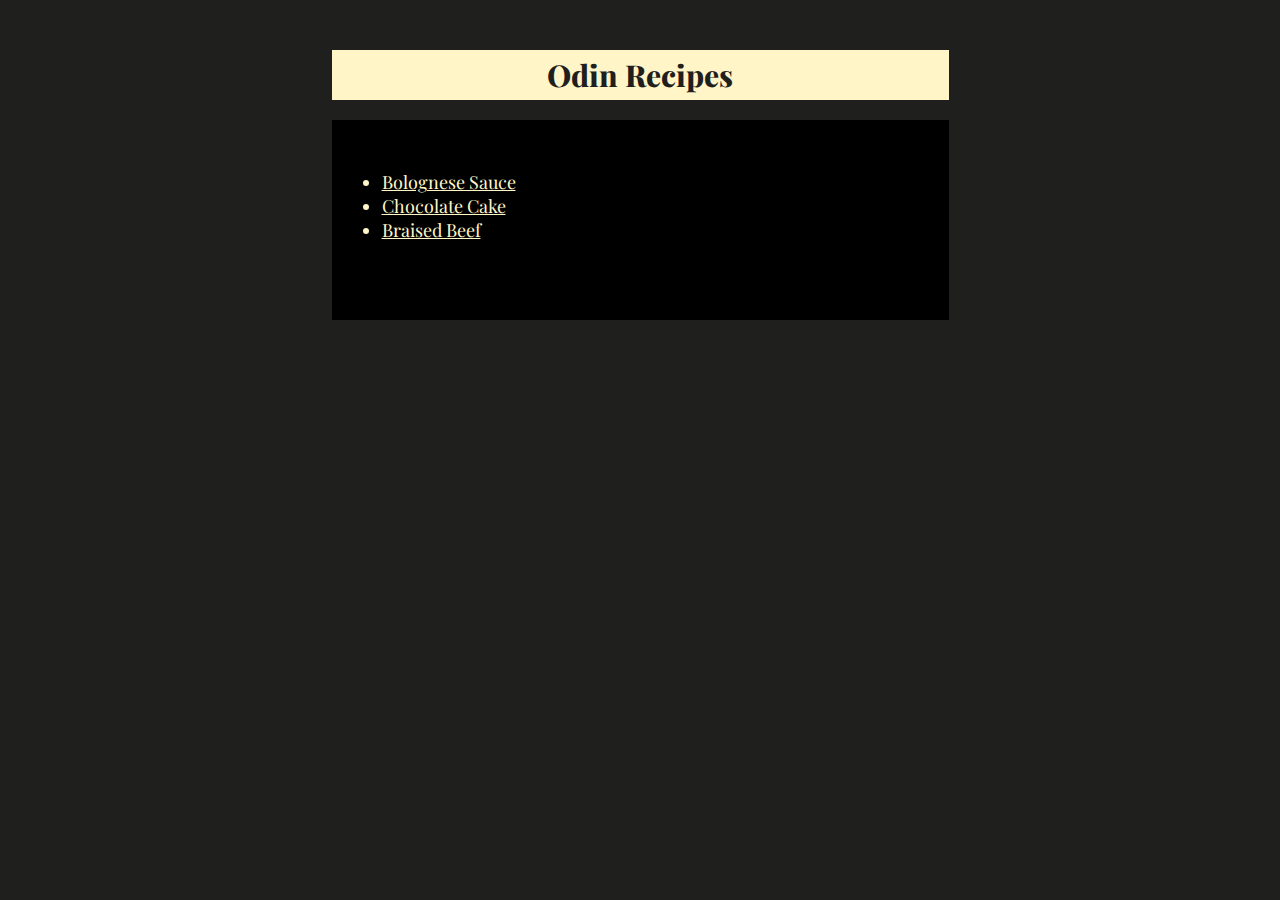
<file: index.html>
<!DOCTYPE html>
<html lang="en">
    <head>
        <meta charset="UTF-8">
        <meta name="viewport" content="width=device-width, initial-scale=1.0">
        <link rel="stylesheet" href="./styles.css">
        <link rel="preconnect" href="https://fonts.googleapis.com">
        <link rel="preconnect" href="https://fonts.gstatic.com" crossorigin>
        <link href="https://fonts.googleapis.com/css2?family=Playfair+Display:ital,wght@0,400..900;1,400..900&display=swap" rel="stylesheet">
        <title>Document</title>
    </head>
    <body>
        <div>
            <h1 class="header">Odin Recipes</h1>
            <ul class="list">
                <li><a href="./recipes/bolognese_sauce.html">Bolognese Sauce</a></li>
                <li><a href="./recipes/chocolate_cake.html">Chocolate Cake</a></li>
                <li><a href="./recipes/braised_beef.html">Braised Beef</a></li>
            </ul>
        </div>
    </body>
</html>
</file>
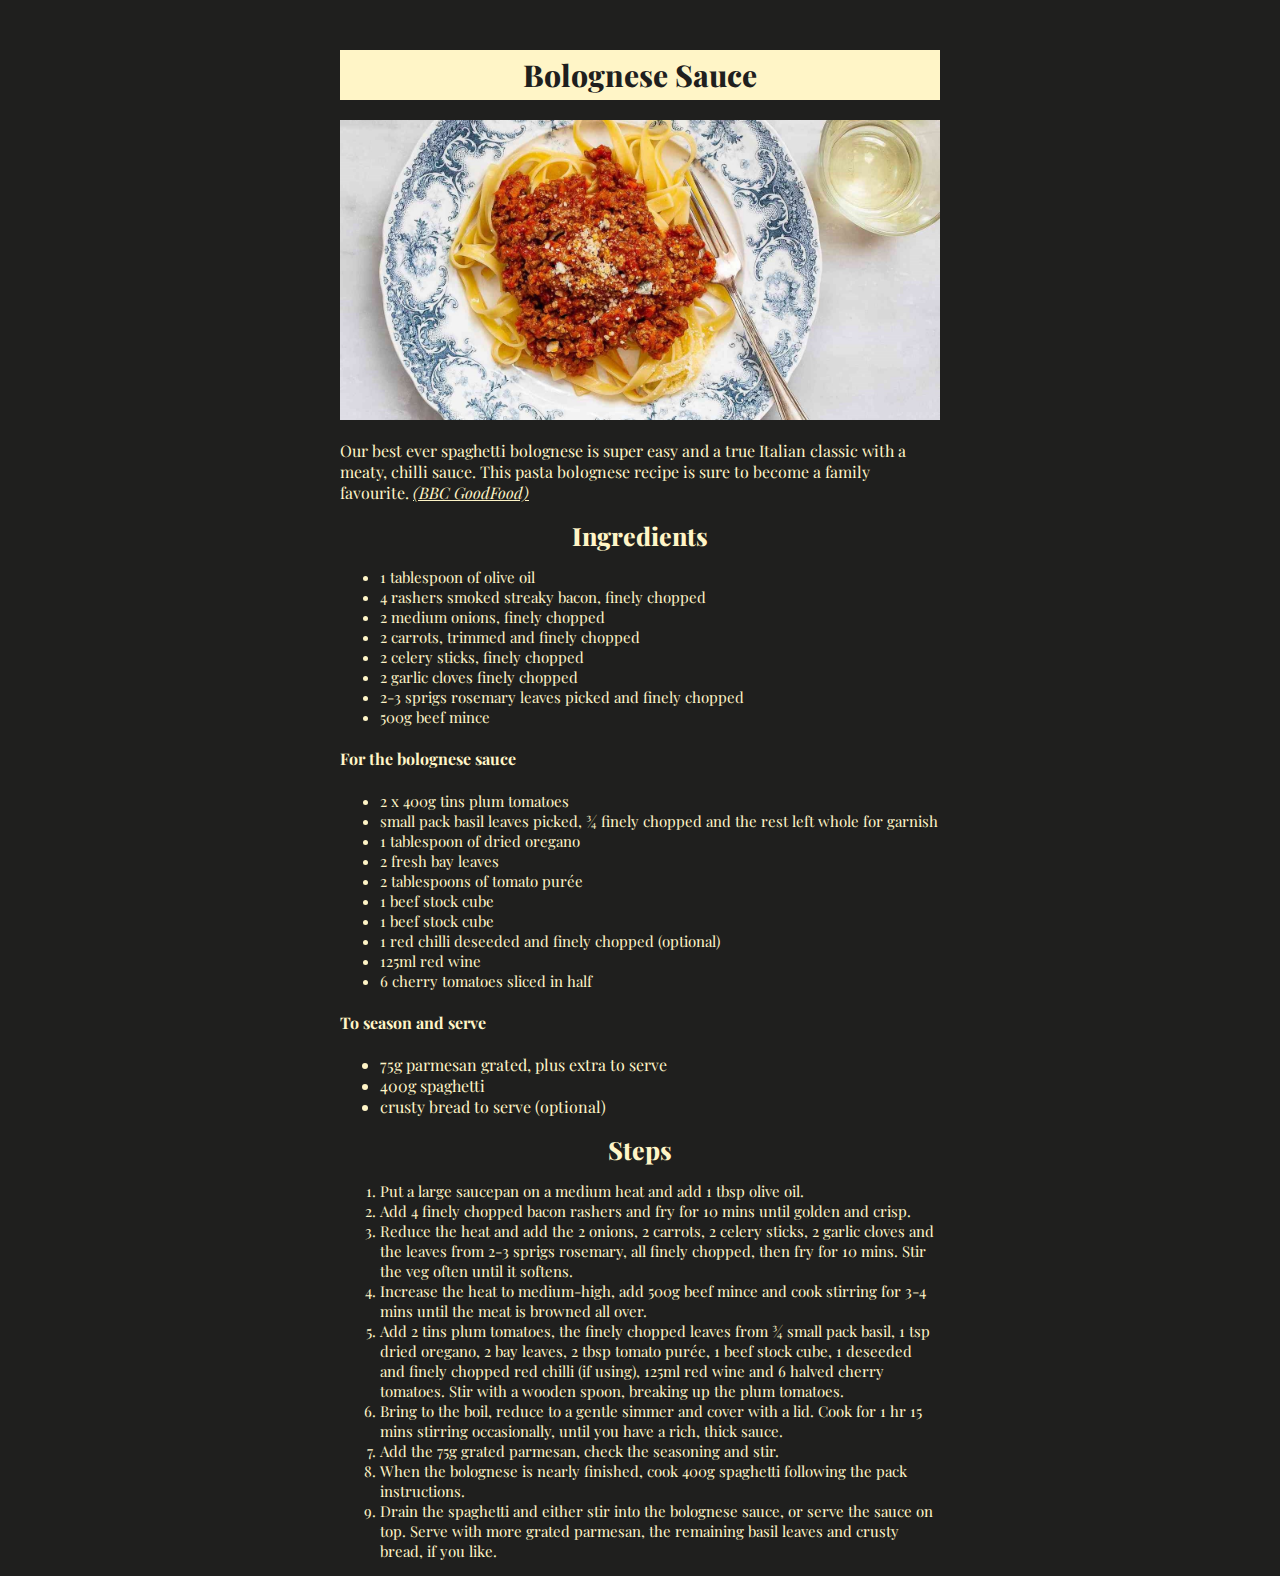
<file: recipes/bolognese_sauce.html>
<!DOCTYPE html>
<html lang="en">
<head>
    <meta charset="UTF-8">
    <meta name="viewport" content="width=device-width, initial-scale=1.0">
    <title>Bolognese Sauce</title>
    <link rel="preconnect" href="https://fonts.googleapis.com">
    <link rel="preconnect" href="https://fonts.gstatic.com" crossorigin>
    <link href="https://fonts.googleapis.com/css2?family=Playfair+Display:ital,wght@0,400..900;1,400..900&display=swap" rel="stylesheet">
    <link rel="stylesheet" href="./styles.css">
</head>
    <body>
    <div>
        <h1 class="header">Bolognese Sauce</h1>

        <img src="img/bolognese.jpg" alt="Pasta with bolognese on a white plate with blue details"
        width="600">

        <p>Our best ever spaghetti bolognese is super easy and a true Italian classic
        with a meaty, chilli sauce. This pasta bolognese recipe is sure to become 
        a family favourite. <i><a href="https://www.bbcgoodfood.com/recipes/best-spaghetti-bolognese-recipe" target="_blank" ref="noopener noreferrer">(BBC GoodFood)</a></i></p>
        
        <h2 class="header2">Ingredients</h2>
        <ul class="list">
            <li>1 tablespoon of olive oil</li>
            <li>4 rashers smoked streaky bacon, finely chopped</li>
            <li>2 medium onions, finely chopped</li>
            <li>2 carrots, trimmed and finely chopped</li>
            <li>2 celery sticks, finely chopped</li>
            <li>2 garlic cloves finely chopped</li>
            <li>2-3 sprigs rosemary leaves picked and finely chopped</li>
            <li>500g beef mince</li>
        </ul>
        <h4>For the bolognese sauce</h4>
        <ul class="list">
            <li>2 x 400g tins plum tomatoes</li>
            <li>small pack basil leaves picked, ¾ finely chopped and the rest left
            whole for garnish</li>
            <li>1 tablespoon of dried oregano</li>
            <li>2 fresh bay leaves</li>
            <li>2 tablespoons of tomato purée</li>
            <li>1 beef stock cube</li>
            <li>1 beef stock cube</li>
            <li>1 red chilli deseeded and finely chopped (optional)</li>
            <li>125ml red wine</li>
            <li>6 cherry tomatoes sliced in half</li>
        </ul>
        <h4>To season and serve</h4>
        <ul>
            <li>75g parmesan grated, plus extra to serve</li>
            <li>400g spaghetti</li>
            <li>crusty bread to serve (optional)</li>
        </ul>

        <h2 class="header2">Steps</h2>
        <ol class="list">
            <li>Put a large saucepan on a medium heat and add 1 tbsp olive oil.</li>
            <li>Add 4 finely chopped bacon rashers and fry for 10 mins until
            golden and crisp.</li>
            <li>Reduce the heat and add the 2 onions, 2 carrots, 2 celery sticks, 
            2 garlic cloves and the leaves from 2-3 sprigs rosemary, all finely 
            chopped, then fry for 10 mins. Stir the veg often until it softens.</li>
            <li>Increase the heat to medium-high, add 500g beef mince and cook 
            stirring for 3-4 mins until the meat is browned all over.</li>
            <li>Add 2 tins plum tomatoes, the finely chopped leaves from 
            ¾ small pack basil, 1 tsp dried oregano, 2 bay leaves, 
            2 tbsp tomato purée, 1 beef stock cube, 1 deseeded and finely chopped 
            red chilli (if using), 125ml red wine and 6 halved cherry tomatoes. 
            Stir with a wooden spoon, breaking up the plum tomatoes.</li>
            <li>Bring to the boil, reduce to a gentle simmer and cover with a lid. 
            Cook for 1 hr 15 mins stirring occasionally, until you have a rich, 
            thick sauce.</li>
            <li>Add the 75g grated parmesan, check the seasoning and stir.</li>
            <li>When the bolognese is nearly finished, cook 400g spaghetti following 
            the pack instructions.</li>
            <li>Drain the spaghetti and either stir into the bolognese sauce, or serve 
            the sauce on top. Serve with more grated parmesan, the remaining basil 
            leaves and crusty bread, if you like.</li>
        </ol>
    </div>
    </body>
</html>
</file>
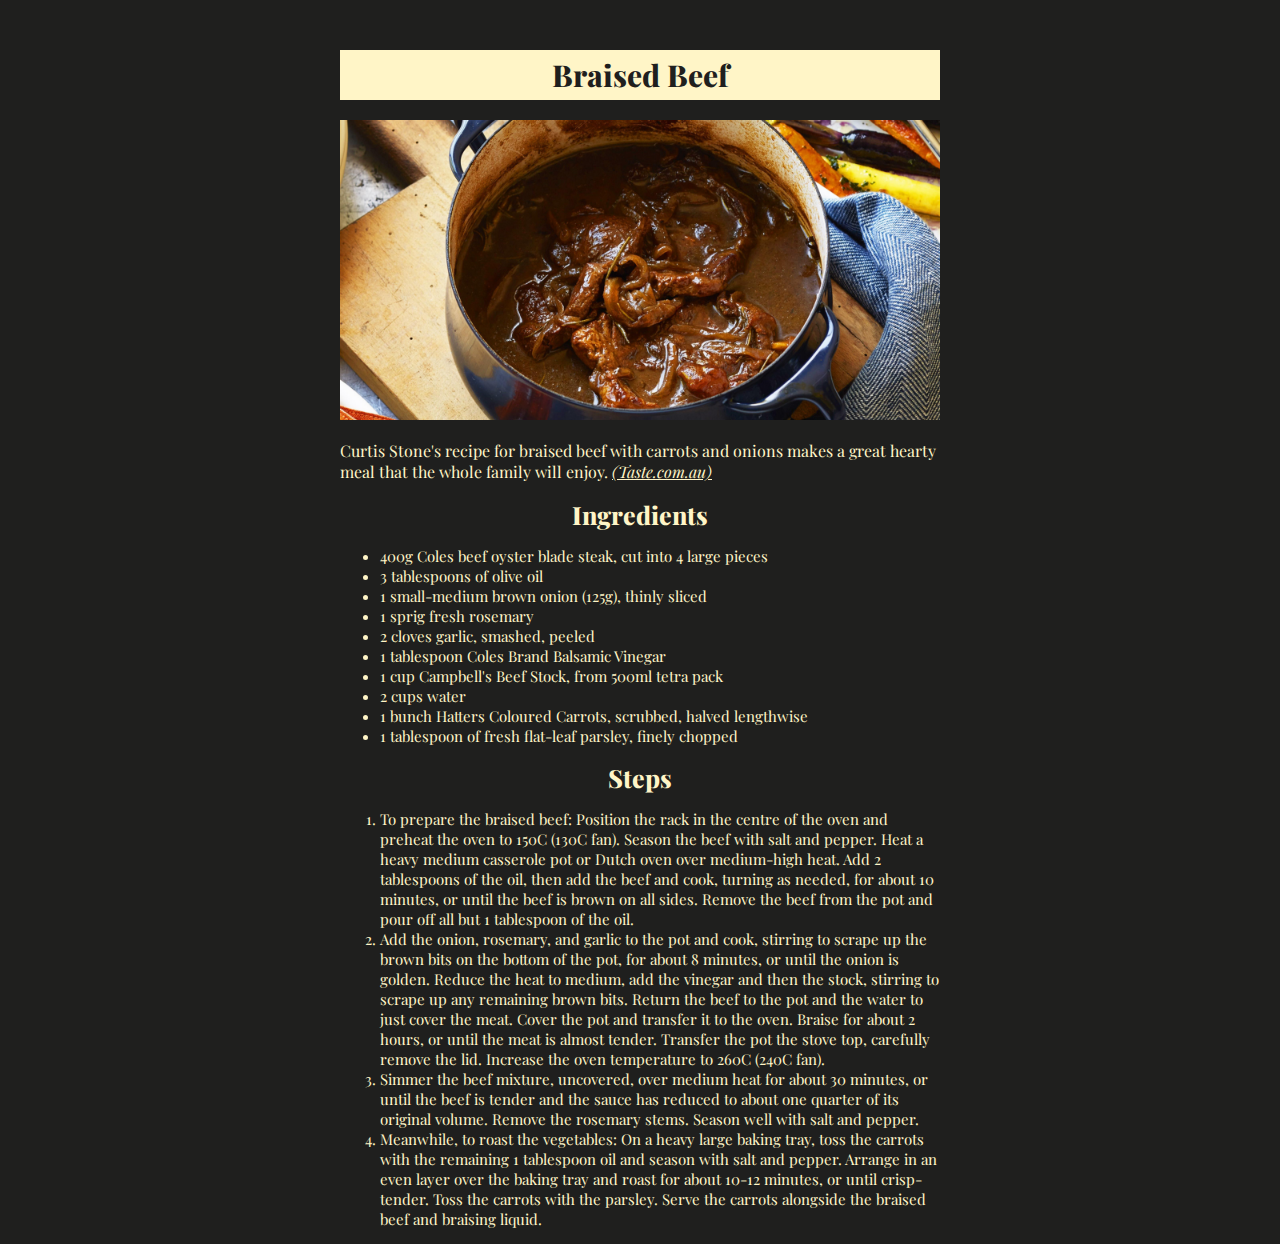
<file: recipes/braised_beef.html>
<!DOCTYPE html>
<html lang="en">
    <head>
        <meta charset="UTF-8">
        <meta name="viewport" content="width=device-width, initial-scale=1.0">
        <title>Braised Beef</title>
        <link rel="preconnect" href="https://fonts.googleapis.com">
        <link rel="preconnect" href="https://fonts.gstatic.com" crossorigin>
        <link href="https://fonts.googleapis.com/css2?family=Playfair+Display:ital,wght@0,400..900;1,400..900&display=swap" rel="stylesheet">
        <link rel="stylesheet" href="./styles.css">
    </head>
    <body>
    <div>
        <h1 class="header">Braised Beef</h1>
        <img src="./img/beef.jpeg" alt="Braised beef in a blue ceramic pot" width="600">
        <p>Curtis Stone's recipe for braised beef with carrots and onions makes a 
        great hearty meal that the whole family will enjoy. 
        <i><a href="https://www.taste.com.au/recipes/braised-beef/0d1f14a2-b7ae-4afd-80e6-ec12dc4cadbe" target="_blank" rel="noopener noreferrer">(Taste.com.au)</a></i></p>

        <h2 class="header2">Ingredients</h2>
        <ul class="list">
            <li>400g Coles beef oyster blade steak, cut into 4 large pieces</li>
            <li>3 tablespoons of olive oil</li>
            <li>1 small-medium brown onion (125g), thinly sliced</li>
            <li>1 sprig fresh rosemary</li>
            <li>2 cloves garlic, smashed, peeled</li>
            <li>1 tablespoon Coles Brand Balsamic Vinegar</li>
            <li>1 cup Campbell's Beef Stock, from 500ml tetra pack</li>
            <li>2 cups water</li>
            <li>1 bunch Hatters Coloured Carrots, scrubbed, halved lengthwise</li>
            <li>1 tablespoon of fresh flat-leaf parsley, finely chopped</li>
        </ul>

        <h2 class="header2">Steps</h2>
        <ol class="list">
            <li>To prepare the braised beef: Position the rack in the centre of the oven 
            and preheat the oven to 150C (130C fan). Season the beef with salt and 
            pepper. Heat a heavy medium casserole pot or Dutch oven over 
            medium-high heat. Add 2 tablespoons of the oil, then add the beef and 
            cook, turning as needed, for about 10 minutes, or until the beef is brown 
            on all sides. Remove the beef from the pot and pour off all but 1 tablespoon 
            of the oil.</li>
            <li>Add the onion, rosemary, and garlic to the pot and cook, stirring to scrape up 
            the brown bits on the bottom of the pot, for about 8 minutes, or until the onion 
            is golden. Reduce the heat to medium, add the vinegar and then the stock, 
            stirring to scrape up any remaining brown bits. Return the beef to the pot and 
            the water to just cover the meat. Cover the pot and transfer it to the oven. 
            Braise for about 2 hours, or until the meat is almost tender. Transfer the pot 
            the stove top, carefully remove the lid. Increase the oven temperature to 
            260C (240C fan).</li>
            <li>Simmer the beef mixture, uncovered, over medium heat for about 30 minutes, 
            or until the beef is tender and the sauce has reduced to about one quarter of its 
            original volume. Remove the rosemary stems. Season well with salt and pepper.</li>
            <li>Meanwhile, to roast the vegetables: On a heavy large baking tray, toss the carrots 
            with the remaining 1 tablespoon oil and season with salt and pepper. Arrange in an 
            even layer over the baking tray and roast for about 10-12 minutes, or until 
            crisp-tender. Toss the carrots with the parsley. Serve the carrots alongside the 
            braised beef and braising liquid.</li>
        </ol>
    </div>
    </body>    
</html>
</file>
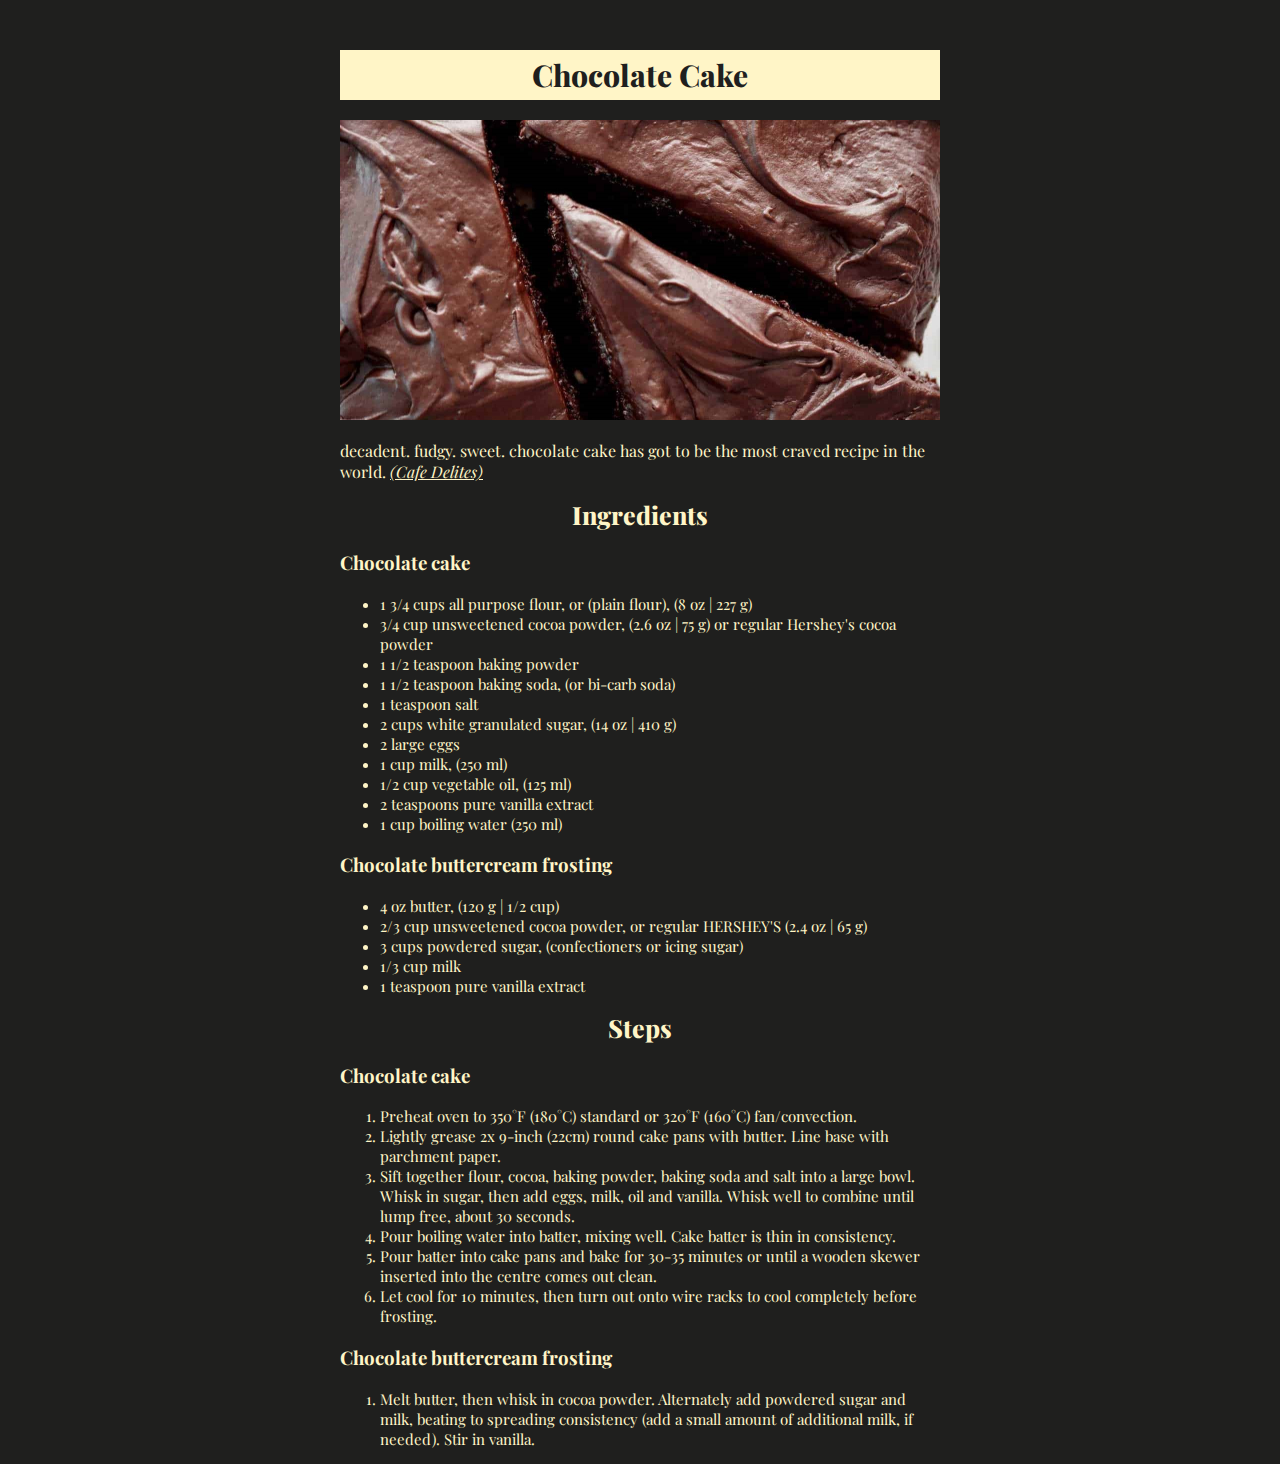
<file: recipes/chocolate_cake.html>
<!DOCTYPE html>
<html lang="en">
    <head>
        <meta charset="UTF-8">
        <meta name="viewport" content="width=device-width, initial-scale=1.0">
        <title>Chocolate Cake</title>
        <link rel="preconnect" href="https://fonts.googleapis.com">
        <link rel="preconnect" href="https://fonts.gstatic.com" crossorigin>
        <link href="https://fonts.googleapis.com/css2?family=Playfair+Display:ital,wght@0,400..900;1,400..900&display=swap" rel="stylesheet">
        <link rel="stylesheet" href="./styles.css">
    </head>
    <body>
        <div>
            <h1 class="header">Chocolate Cake</h1>
            <img src="./img/cake.jpg" alt="Close up of a chocolate cake" width="600">
            <p>decadent. fudgy. sweet. chocolate cake has got to be the most craved
            recipe in the world. <i><a href="https://cafedelites.com/chocolate-cake/" target="_blank" rel="noopener noreferrer">(Cafe Delites)</a></i></p>
            
            <h2 class="header2">Ingredients</h2>
            <h3>Chocolate cake</h3>
            <ul class="list">
                <li>1 3/4 cups all purpose flour, or (plain flour), (8 oz | 227 g)</li>
                <li>3/4 cup unsweetened cocoa powder, (2.6 oz | 75 g) or regular Hershey's 
                cocoa powder</li>
                <li>1 1/2 teaspoon baking powder</li>
                <li>1 1/2 teaspoon baking soda, (or bi-carb soda)</li>
                <li>1 teaspoon salt</li>
                <li>2 cups white granulated sugar, (14 oz | 410 g)</li>
                <li>2 large eggs</li>
                <li>1 cup milk, (250 ml)</li>
                <li>1/2 cup vegetable oil, (125 ml)</li>
                <li>2 teaspoons pure vanilla extract</li>
                <li>1 cup boiling water (250 ml)</li>
            </ul>
            <h3>Chocolate buttercream frosting</h3>
            <ul class="list">
                <li>4 oz butter, (120 g | 1/2 cup)</li>
                <li>2/3 cup unsweetened cocoa powder, or regular 
                HERSHEY'S (2.4 oz | 65 g)</li>
                <li>3 cups powdered sugar, (confectioners or icing sugar)</li>
                <li>1/3 cup milk</li>
                <li>1 teaspoon pure vanilla extract</li>
            </ul>

            <h2 class="header2">Steps</h2>
            <h3>Chocolate cake</h3>
            <ol class="list">
                <li>Preheat oven to 350°F (180°C) standard or 320°F (160°C) fan/convection.</li>
                <li>Lightly grease 2x 9-inch (22cm) round cake pans with butter. Line base 
                with parchment paper.</li>
                <li>Sift together flour, cocoa, baking powder, baking soda and salt into a large 
                bowl. Whisk in sugar, then add eggs, milk, oil and vanilla. Whisk well to 
                combine until lump free, about 30 seconds.</li>
                <li>Pour boiling water into batter, mixing well. Cake batter is thin in consistency.</li>
                <li>Pour batter into cake pans and bake for 30-35 minutes or until a wooden 
                skewer inserted into the centre comes out clean.</li>
                <li>Let cool for 10 minutes, then turn out onto wire racks to cool completely 
                before frosting.</li>
            </ol>
            <h3>Chocolate buttercream frosting</h3>
            <ol class="list">
                <li>Melt butter, then whisk in cocoa powder. Alternately add powdered sugar and 
                milk, beating to spreading consistency (add a small amount of additional milk, 
                if needed). Stir in vanilla.</li>
            </ol>
        </div>
    </body>
</html>
</file>
<file: styles.css>
body {
    background-color: rgb(31, 31, 30);
}

div {

    margin: auto;
    width: 617px;
    font-family: 'Playfair Display', Arial;
    color: rgb(255, 245, 199);
}

a:link, a:visited{
    color: rgb(255, 245, 199);
}

a:hover{
    color:pink;
}

.header{
    
    color: rgb(31, 31, 30);
    background-color: rgb(255, 245, 199);
    padding: 5px 10px;
    font-size: 30px;
    font-weight: 800;
    margin-top: 50px;
    text-align: center;
    
}

.list{
    height: 100px;
    background-color: black;
    padding: 50px;
    font-size: 18px;
    font-weight: 100px;
    margin-top: 1px;
    
}
</file>
<file: recipes/styles.css>
body {
    background-color: rgb(31, 31, 30);
}

div {
    margin: auto;
    width: 600px;
    font-family: 'Playfair Display', Arial;
    color: rgb(255, 245, 199);
}

a:link, a:visited{
    color: rgb(255, 245, 199);
}

a:hover{
    color:pink;
}

.header{
    
    color: rgb(31, 31, 30);
    background-color: rgb(255, 245, 199);
    padding: 5px 10px;
    font-size: 30px;
    font-weight: 800;
    margin-top: 50px;
    text-align: center;
}

.header2{
    width: 200px;
    font-size: 25px;
    font-weight: 800;
    margin: auto;
    text-align: center;
}

.list{
    font-size: 15px;
}
</file>
